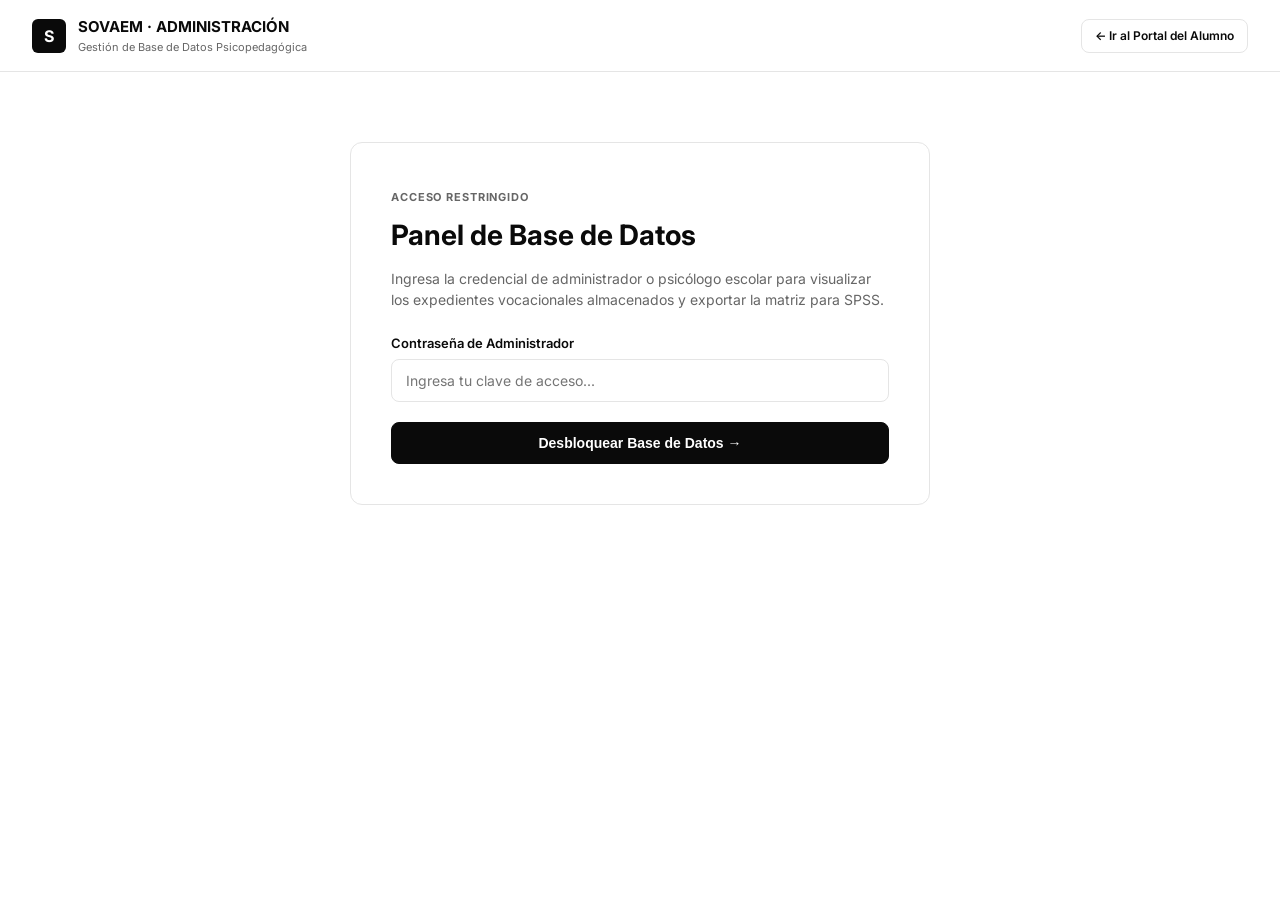
<file: TesisApp/admin.html>
<!DOCTYPE html>
<html lang="es">
<head>
  <meta charset="UTF-8" />
  <meta name="viewport" content="width=device-width, initial-scale=1.0" />
  <title>SOVAEM | Panel de Administración y Base de Datos</title>
  <link rel="preconnect" href="https://fonts.googleapis.com">
  <link rel="preconnect" href="https://fonts.gstatic.com" crossorigin>
  <link href="https://fonts.googleapis.com/css2?family=Inter:wght@300;400;500;600;700&display=swap" rel="stylesheet">
  <link rel="stylesheet" href="css/style.css" />
</head>
<body>

  <header class="topbar">
    <div class="topbar-left">
      <div class="brand-logo">S</div>
      <div>
        <span class="brand-title">SOVAEM · ADMINISTRACIÓN</span>
        <span class="brand-subtitle">Gestión de Base de Datos Psicopedagógica</span>
      </div>
    </div>
    <div class="topbar-actions">
      <a href="/" class="btn-outline btn-sm" style="text-decoration: none;">&larr; Ir al Portal del Alumno</a>
      <button type="button" class="btn-outline btn-sm" id="btnLogoutAdmin" style="display: none;">Cerrar Sesión</button>
    </div>
  </header>

  <main class="main-container">

    <!-- PANTALLA DE LOGIN CON CLAVE DE ADMINISTRADOR -->
    <section id="adminLoginScreen" class="screen active">
      <div class="card card-centered">
        <span class="tag-minimal">ACCESO RESTRINGIDO</span>
        <h1>Panel de Base de Datos</h1>
        <p class="subtitle">Ingresa la credencial de administrador o psicólogo escolar para visualizar los expedientes vocacionales almacenados y exportar la matriz para SPSS.</p>

        <form id="adminLoginForm" class="form-vertical">
          <div class="input-group">
            <label for="adminPasswordInput">Contraseña de Administrador</label>
            <input 
              type="password" 
              id="adminPasswordInput" 
              placeholder="Ingresa tu clave de acceso..." 
              required 
            />
          </div>
          <div id="loginErrorMsg" class="feedback-banner status-bad" style="display: none;">
            Contraseña incorrecta. Verifica tus credenciales.
          </div>
          <button type="submit" class="btn-primary btn-full">
            Desbloquear Base de Datos &rarr;
          </button>
        </form>
      </div>
    </section>

    <!-- DASHBOARD DE BASE DE DATOS (VISIBLE SOLO TRAS INGRESAR CLAVE) -->
    <section id="adminDashboardScreen" class="screen">
      <div class="section-header">
        <div>
          <span class="tag-minimal">BASE DE DATOS ACTIVA · SQLITE (sovaem_callao.db)</span>
          <h2>Registros de Estudiantes Evaluados</h2>
          <p class="subtitle">Visualización en tiempo real de todos los alumnos que han completado el flujo vocacional.</p>
        </div>
        <div class="report-actions">
          <button type="button" class="btn-outline" id="btnRefreshDB">🔄 Actualizar Tabla</button>
          <button type="button" class="btn-primary" id="btnDownloadCSV">⬇️ Exportar CSV (SPSS / Excel)</button>
        </div>
      </div>

      <!-- Resumen Estadístico Rápido -->
      <div class="metrics-grid" id="adminStatsGrid">
        <div class="metric-card">
          <span class="m-title">TOTAL EVALUADOS</span>
          <div class="m-val" id="statTotalStudents">0</div>
          <span class="avg-status status-good">Registros en BD</span>
        </div>
        <div class="metric-card">
          <span class="m-title">PROMEDIO ESCOLAR GRUPAL</span>
          <div class="m-val" id="statAvgGrade">0.0 / 20</div>
          <span class="avg-status status-good">Escala Vigesimal</span>
        </div>
        <div class="metric-card">
          <span class="m-title">COMPATIBILIDAD MEDIA</span>
          <div class="m-val" id="statAvgMatch">0%</div>
          <span class="avg-status status-good">Precisión Predictiva</span>
        </div>
        <div class="metric-card">
          <span class="m-title">CERTIDUMBRE MEDIA</span>
          <div class="m-val" id="statAvgCertainty">0.0 / 5.0</div>
          <span class="avg-status status-good">Escala Likert</span>
        </div>
      </div>

      <!-- Tabla de Alumnos -->
      <div class="card" style="overflow-x: auto;">
        <h3>Listado General de Evaluaciones</h3>
        <table style="width: 100%; border-collapse: collapse; font-size: 13px; margin-top: 14px;">
          <thead>
            <tr style="border-bottom: 2px solid var(--text-main); text-align: left;">
              <th style="padding: 10px;">ID</th>
              <th style="padding: 10px;">Estudiante</th>
              <th style="padding: 10px;">Grado / Colegio</th>
              <th style="padding: 10px;">Promedio</th>
              <th style="padding: 10px;">Carrera #1 Recomendada</th>
              <th style="padding: 10px;">Compatibilidad</th>
              <th style="padding: 10px;">Ansiedad / Certidumbre</th>
              <th style="padding: 10px;">Fecha</th>
              <th style="padding: 10px;">Acción</th>
            </tr>
          </thead>
          <tbody id="adminTableBody"></tbody>
        </table>
      </div>
    </section>

  </main>

  <script>
    // Detección automática del entorno (Local vs Render/Netlify)
    const API_BASE =
      window.location.hostname === 'localhost' || window.location.hostname === '127.0.0.1'
        ? 'http://127.0.0.1:8000'
        : 'https://sovaem-backend.onrender.com';

    let currentAdminKey = sessionStorage.getItem('SOVAEM_ADMIN_AUTH') || '';

    const loginScreen = document.getElementById('adminLoginScreen');
    const dashScreen = document.getElementById('adminDashboardScreen');
    const loginForm = document.getElementById('adminLoginForm');
    const passInput = document.getElementById('adminPasswordInput');
    const errorMsg = document.getElementById('loginErrorMsg');
    const btnLogout = document.getElementById('btnLogoutAdmin');

    if (currentAdminKey) {
      verifyAndLoad(currentAdminKey);
    }

    loginForm.addEventListener('submit', async (e) => {
      e.preventDefault();
      errorMsg.style.display = 'none';
      const pwd = passInput.value.trim();
      await verifyAndLoad(pwd);
    });

    async function verifyAndLoad(pwd) {
      try {
        const res = await fetch(`${API_BASE}/api/admin/login`, {
          method: 'POST',
          headers: { 'Content-Type': 'application/json' },
          body: JSON.stringify({ password: pwd })
        });
        if (!res.ok) throw new Error('Unauthorized');

        currentAdminKey = pwd;
        sessionStorage.setItem('SOVAEM_ADMIN_AUTH', pwd);
        loginScreen.classList.remove('active');
        dashScreen.classList.add('active');
        btnLogout.style.display = 'inline-block';
        loadAdminTable();
      } catch (err) {
        sessionStorage.removeItem('SOVAEM_ADMIN_AUTH');
        errorMsg.style.display = 'block';
      }
    }

    async function loadAdminTable() {
      const tbody = document.getElementById('adminTableBody');
      const res = await fetch(`${API_BASE}/api/admin/alumnos`, {
        headers: { 'X-Admin-Key': currentAdminKey }
      });
      if (!res.ok) return;
      const data = await res.json();
      const rows = data.alumnos || [];

      document.getElementById('statTotalStudents').textContent = rows.length;

      if (rows.length === 0) {
        tbody.innerHTML = `<tr><td colspan="9" style="padding: 24px; text-align:center; color: var(--text-muted);">No hay evaluaciones registradas todavía en la base de datos.</td></tr>`;
        return;
      }

      const avgGrade = (rows.reduce((a, r) => a + Number(r.promedio_academico), 0) / rows.length).toFixed(1);
      const avgMatch = Math.round(rows.reduce((a, r) => a + Number(r.compatibilidad_top), 0) / rows.length);
      const avgCert = (rows.reduce((a, r) => a + Number(r.certidumbre_score), 0) / rows.length).toFixed(1);

      document.getElementById('statAvgGrade').textContent = `${avgGrade} / 20`;
      document.getElementById('statAvgMatch').textContent = `${avgMatch}%`;
      document.getElementById('statAvgCertainty').textContent = `${avgCert} / 5.0`;

      tbody.innerHTML = rows.map(r => {
        const gradeGood = Number(r.promedio_academico) >= 13;
        const anxietyGood = Number(r.ansiedad_score) <= 2.8;
        return `
          <tr style="border-bottom: 1px solid var(--border);">
            <td style="padding: 12px 10px; font-weight:700;">#${r.id}</td>
            <td style="padding: 12px 10px; font-weight:600;">${r.nombre_alumno}</td>
            <td style="padding: 12px 10px; color: var(--text-muted);">${r.grado}<br><small>${r.colegio}</small></td>
            <td style="padding: 12px 10px;">
              <span class="grade-pill ${gradeGood ? 'status-good' : 'status-bad'}">${r.promedio_academico}</span>
            </td>
            <td style="padding: 12px 10px; font-weight:600;">${r.carrera_top}</td>
            <td style="padding: 12px 10px;">
              <span class="grade-pill status-good">${r.compatibilidad_top}%</span>
            </td>
            <td style="padding: 12px 10px;">
              <span class="grade-pill ${anxietyGood ? 'status-good' : 'status-bad'}">Ans: ${r.ansiedad_score}</span>
              <span class="grade-pill status-good">Cert: ${r.certidumbre_score}</span>
            </td>
            <td style="padding: 12px 10px; color: var(--text-muted); font-size:12px;">${r.fecha_registro}</td>
            <td style="padding: 12px 10px;">
              <button type="button" class="btn-outline btn-sm" onclick="deleteRecord(${r.id})">Eliminar</button>
            </td>
          </tr>
        `;
      }).join('');
    }

    async function deleteRecord(id) {
      if (!confirm(`¿Seguro que deseas eliminar el registro #${id}?`)) return;
      await fetch(`${API_BASE}/api/admin/alumnos/${id}`, {
        method: 'DELETE',
        headers: { 'X-Admin-Key': currentAdminKey }
      });
      loadAdminTable();
    }

    document.getElementById('btnRefreshDB').addEventListener('click', loadAdminTable);

    document.getElementById('btnDownloadCSV').addEventListener('click', () => {
      window.open(`${API_BASE}/api/admin/exportar-csv?key=${encodeURIComponent(currentAdminKey)}`, '_blank');
    });

    btnLogout.addEventListener('click', () => {
      sessionStorage.removeItem('SOVAEM_ADMIN_AUTH');
      window.location.reload();
    });
  </script>
</body>
</html>
</file>
<file: TesisApp/css/style.css>
:root {
  --bg: #ffffff;
  --bg-subtle: #f8f8f8;
  --text-main: #0a0a0a;
  --text-muted: #666666;
  --border: #e5e5e5;
  --border-strong: #0a0a0a;

  --green: #16a34a;
  --green-bg: #f0fdf4;
  --green-border: #bbf7d0;

  --red: #dc2626;
  --red-bg: #fef2f2;
  --red-border: #fecaca;
}

* {
  box-sizing: border-box;
  margin: 0;
  padding: 0;
}

body {
  font-family: 'Inter', -apple-system, BlinkMacSystemFont, sans-serif;
  background-color: var(--bg);
  color: var(--text-main);
  line-height: 1.5;
  -webkit-font-smoothing: antialiased;
}

.topbar {
  display: flex;
  align-items: center;
  justify-content: space-between;
  padding: 16px 32px;
  border-bottom: 1px solid var(--border);
  background: var(--bg);
  position: sticky;
  top: 0;
  z-index: 100;
}

.topbar-left,
.topbar-actions {
  display: flex;
  align-items: center;
  gap: 12px;
}

.topbar-center-group {
  display: flex;
  align-items: center;
  justify-content: center;
  gap: 16px;
  flex: 1;
  min-width: 0;
}

.db-link-btn {
  display: flex;
  align-items: center;
  gap: 6px;
  flex-shrink: 0;
  white-space: nowrap;
  background: var(--bg-subtle);
  text-decoration: none;
}

.db-link-btn:hover {
  background: var(--text-main);
  color: var(--bg);
  border-color: var(--text-main);
}

.brand-logo {
  width: 34px;
  height: 34px;
  background: var(--text-main);
  color: var(--bg);
  font-weight: 700;
  font-size: 16px;
  display: flex;
  align-items: center;
  justify-content: center;
  border-radius: 6px;
}

.brand-title {
  display: block;
  font-weight: 700;
  font-size: 15px;
}

.brand-subtitle {
  display: block;
  font-size: 11px;
  color: var(--text-muted);
}

/* PANEL ADMIN: BASE DE DATOS Y TOKEN GEMINI */
.admin-drawer {
  background: var(--bg-subtle);
  border-bottom: 2px solid var(--text-main);
  padding: 20px 32px;
}

.admin-drawer-inner {
  max-width: 1040px;
  margin: 0 auto;
  display: grid;
  grid-template-columns: 1fr 1.5fr;
  gap: 24px;
}

.api-key-row {
  display: flex;
  gap: 8px;
  margin-top: 8px;
}

.db-records-box {
  max-height: 150px;
  overflow-y: auto;
  background: var(--bg);
  border: 1px solid var(--border);
  border-radius: 8px;
  padding: 10px;
  font-size: 12px;
}

.db-row {
  display: flex;
  justify-content: space-between;
  padding: 6px 4px;
  border-bottom: 1px solid var(--border);
}

/* STEPPER */
.stepper {
  display: flex;
  align-items: center;
  gap: 10px;
}

.step-item {
  display: flex;
  align-items: center;
  gap: 8px;
  font-size: 13px;
  color: var(--text-muted);
  opacity: 0.5;
}

.step-item.active {
  color: var(--text-main);
  font-weight: 600;
  opacity: 1;
}

.step-item.completed {
  color: var(--green);
  opacity: 1;
  font-weight: 500;
}

.step-num {
  width: 24px;
  height: 24px;
  border-radius: 50%;
  border: 1px solid var(--border);
  display: flex;
  align-items: center;
  justify-content: center;
  font-size: 12px;
  font-weight: 600;
}

.step-item.active .step-num {
  background: var(--text-main);
  color: var(--bg);
  border-color: var(--text-main);
}

.step-item.completed .step-num {
  background: var(--green-bg);
  color: var(--green);
  border-color: var(--green);
}

.step-line {
  width: 20px;
  height: 1px;
  background: var(--border);
}

.topbar-right {
  display: flex;
  align-items: center;
  gap: 8px;
  padding: 6px 12px;
  border: 1px solid var(--border);
  border-radius: 999px;
  font-size: 13px;
  font-weight: 500;
}

.status-dot {
  width: 8px;
  height: 8px;
  border-radius: 50%;
  background: var(--green);
}

.main-container {
  max-width: 1040px;
  margin: 0 auto;
  padding: 40px 24px 80px;
}

.screen {
  display: none;
}

.screen.active {
  display: block;
}

.card {
  background: var(--bg);
  border: 1px solid var(--border);
  border-radius: 12px;
  padding: 28px;
  margin-bottom: 24px;
}

.card-centered {
  max-width: 580px;
  margin: 30px auto;
  padding: 40px;
}

.tag-minimal {
  display: inline-block;
  font-size: 11px;
  font-weight: 700;
  letter-spacing: 0.08em;
  text-transform: uppercase;
  color: var(--text-muted);
  margin-bottom: 8px;
}

h1 { font-size: 28px; font-weight: 700; margin-bottom: 12px; }
h2 { font-size: 24px; font-weight: 700; margin-bottom: 6px; }
h3 { font-size: 17px; font-weight: 600; margin-bottom: 10px; }

.subtitle { color: var(--text-muted); font-size: 14px; margin-bottom: 24px; }
.small-muted { color: var(--text-muted); font-size: 13px; margin-bottom: 12px; }

.form-vertical { display: flex; flex-direction: column; gap: 20px; }
.input-row { display: grid; grid-template-columns: 1fr 1fr; gap: 16px; }
.input-group { display: flex; flex-direction: column; gap: 6px; }
.input-group label { font-size: 13px; font-weight: 600; }

input[type="text"],
input[type="password"],
input[type="number"],
select,
textarea {
  width: 100%;
  padding: 12px 14px;
  border: 1px solid var(--border);
  border-radius: 8px;
  font-family: inherit;
  font-size: 14px;
  color: var(--text-main);
  background: var(--bg);
}

input:focus, select:focus, textarea:focus {
  outline: none;
  border-color: var(--text-main);
}

.checkbox-container {
  display: flex;
  align-items: flex-start;
  gap: 10px;
  font-size: 13px;
  color: var(--text-muted);
  cursor: pointer;
}

.btn-primary {
  background: var(--text-main);
  color: var(--bg);
  border: 1px solid var(--text-main);
  padding: 12px 22px;
  border-radius: 8px;
  font-size: 14px;
  font-weight: 600;
  cursor: pointer;
}

.btn-primary:disabled { opacity: 0.35; cursor: not-allowed; }

.btn-outline {
  background: var(--bg);
  color: var(--text-main);
  border: 1px solid var(--border);
  padding: 10px 18px;
  border-radius: 8px;
  font-size: 13px;
  font-weight: 600;
  cursor: pointer;
}

.btn-outline:hover { border-color: var(--text-main); }

.btn-ghost {
  background: transparent;
  color: var(--text-muted);
  border: none;
  padding: 8px 12px;
  font-size: 13px;
  cursor: pointer;
  text-decoration: underline;
}

.btn-sm { padding: 7px 13px; font-size: 12px; }
.btn-full { width: 100%; }

.section-header {
  display: flex;
  justify-content: space-between;
  align-items: flex-start;
  gap: 24px;
  margin-bottom: 24px;
}

.average-box, .nlp-progress-box {
  min-width: 175px;
  padding: 14px 18px;
  border: 1px solid var(--border);
  border-radius: 10px;
  text-align: right;
  background: var(--bg-subtle);
}

.avg-label { display: block; font-size: 10px; font-weight: 700; color: var(--text-muted); }
.avg-value { display: block; font-size: 26px; font-weight: 700; margin: 2px 0; }
.avg-status { display: inline-block; font-size: 11px; font-weight: 600; padding: 2px 8px; border-radius: 99px; }

.status-good {
  color: var(--green);
  background: var(--green-bg);
  border: 1px solid var(--green-border);
}

.status-bad {
  color: var(--red);
  background: var(--red-bg);
  border: 1px solid var(--red-border);
}

.upload-zone {
  border: 1.5px dashed var(--text-main);
  border-radius: 12px;
  padding: 24px;
  margin-bottom: 20px;
  background: var(--bg-subtle);
}

.upload-content {
  display: flex;
  align-items: center;
  justify-content: space-between;
  gap: 16px;
  flex-wrap: wrap;
}

.upload-icon { font-size: 28px; }
.upload-actions { display: flex; gap: 10px; align-items: center; }

.feedback-banner {
  padding: 12px 16px;
  border-radius: 8px;
  font-size: 13px;
  font-weight: 500;
  margin-bottom: 20px;
}

.table-header-bar {
  display: flex;
  justify-content: space-between;
  align-items: center;
  margin-bottom: 14px;
}

.courses-grid {
  display: grid;
  grid-template-columns: repeat(auto-fill, minmax(290px, 1fr));
  gap: 14px;
}

.course-item {
  display: flex;
  align-items: center;
  justify-content: space-between;
  padding: 12px 14px;
  border: 1px solid var(--border);
  border-radius: 10px;
  gap: 10px;
}

.course-item.grade-good { border-left: 4px solid var(--green); }
.course-item.grade-bad { border-left: 4px solid var(--red); background: var(--red-bg); }

.course-name-input { border: none !important; font-weight: 600; padding: 4px !important; background: transparent !important; }
.course-right { display: flex; align-items: center; gap: 8px; }
.grade-input { width: 68px !important; text-align: center; font-weight: 700; }

.grade-pill {
  font-size: 11px;
  font-weight: 700;
  padding: 4px 8px;
  border-radius: 6px;
  min-width: 74px;
  text-align: center;
}

.chat-layout {
  display: grid;
  grid-template-columns: 1.6fr 1fr;
  gap: 20px;
  margin-bottom: 24px;
}

.chat-card {
  border: 1px solid var(--border);
  border-radius: 12px;
  display: flex;
  flex-direction: column;
  height: 500px;
  background: var(--bg);
}

.chat-messages {
  flex: 1;
  padding: 20px;
  overflow-y: auto;
  display: flex;
  flex-direction: column;
  gap: 14px;
}

.msg { max-width: 85%; padding: 13px 16px; border-radius: 10px; font-size: 14px; }
.msg-ai { align-self: flex-start; background: var(--bg-subtle); border: 1px solid var(--border); }
.msg-user { align-self: flex-end; background: var(--text-main); color: var(--bg); }
.msg-sender { display: block; font-size: 11px; font-weight: 700; margin-bottom: 4px; opacity: 0.7; }

.chat-input-area { padding: 14px; border-top: 1px solid var(--border); background: var(--bg-subtle); }
.chat-buttons { display: flex; justify-content: space-between; align-items: center; margin-top: 10px; }

.tags-container { display: flex; flex-wrap: wrap; gap: 6px; margin-bottom: 14px; }
.keyword-tag {
  font-size: 12px; font-weight: 600; padding: 4px 10px; border-radius: 99px;
  background: var(--green-bg); color: var(--green); border: 1px solid var(--green-border);
}
.tag-empty { font-size: 12px; color: var(--text-muted); }
.divider { border: none; border-top: 1px solid var(--border); margin: 16px 0; }

.bars-list { display: flex; flex-direction: column; gap: 12px; margin-top: 10px; }
.bar-row-label { display: flex; justify-content: space-between; font-size: 12px; font-weight: 600; margin-bottom: 4px; }
.bar-track { width: 100%; height: 8px; background: var(--border); border-radius: 99px; overflow: hidden; }
.bar-fill { height: 100%; transition: width 0.3s ease; }
.bar-fill.fill-good { background: var(--green); }
.bar-fill.fill-bad { background: var(--red); }

.likert-dimension-title {
  font-size: 13px; font-weight: 700; text-transform: uppercase;
  padding: 10px 0; border-bottom: 2px solid var(--text-main); margin: 18px 0 12px;
}

.likert-row {
  display: flex; justify-content: space-between; align-items: center;
  padding: 14px 0; border-bottom: 1px solid var(--border); gap: 16px;
}

.likert-question { font-size: 14px; flex: 1; }
.likert-options { display: flex; gap: 6px; }
.likert-btn {
  width: 38px; height: 38px; border: 1px solid var(--border);
  background: var(--bg); border-radius: 8px; font-weight: 600; cursor: pointer;
}
.likert-btn.selected { background: var(--text-main); color: var(--bg); border-color: var(--text-main); }

.report-top-banner { display: flex; justify-content: space-between; align-items: flex-start; margin-bottom: 24px; gap: 16px; }
.report-actions { display: flex; gap: 10px; }
.hero-career-card { border: 2px solid var(--text-main); }
.hero-top { display: flex; justify-content: space-between; align-items: flex-start; gap: 20px; margin-bottom: 16px; }
.match-badge-large { padding: 12px 18px; border-radius: 10px; text-align: center; min-width: 140px; }
.match-badge-large .pct { display: block; font-size: 32px; font-weight: 800; }

.metrics-grid { display: grid; grid-template-columns: repeat(4, 1fr); gap: 16px; margin-bottom: 24px; }
.metric-card { padding: 18px; border: 1px solid var(--border); border-radius: 10px; }
.metric-card .m-title { font-size: 11px; font-weight: 700; color: var(--text-muted); }
.metric-card .m-val { font-size: 24px; font-weight: 700; margin: 6px 0; }

/* CHAT FINAL DE DUDAS SOBRE LA CARRERA */
.advisor-card {
  border: 2px solid var(--text-main);
  background: var(--bg-subtle);
}

.advisor-header {
  display: flex;
  justify-content: space-between;
  align-items: flex-start;
  gap: 16px;
  margin-bottom: 12px;
}

.quick-questions-bar {
  display: flex;
  flex-wrap: wrap;
  gap: 8px;
  margin-bottom: 14px;
}

.advisor-chat-box {
  background: var(--bg);
  border: 1px solid var(--border);
  border-radius: 10px;
  padding: 16px;
  max-height: 300px;
  overflow-y: auto;
  display: flex;
  flex-direction: column;
  gap: 12px;
  margin-bottom: 12px;
}

.advisor-input-row {
  display: flex;
  gap: 10px;
}

.ranking-list { display: flex; flex-direction: column; gap: 14px; margin-top: 16px; }
.ranking-item { padding: 16px; border: 1px solid var(--border); border-radius: 10px; }
.ranking-item.rank-good { border-left: 5px solid var(--green); }
.ranking-item.rank-bad { border-left: 5px solid var(--red); }
.ranking-header { display: flex; justify-content: space-between; align-items: center; margin-bottom: 8px; }

.two-columns { display: grid; grid-template-columns: 1fr 1fr; gap: 20px; }
.footer-actions { display: flex; justify-content: space-between; align-items: center; margin-top: 24px; }

@media (max-width: 820px) {
  .topbar {
    flex-wrap: wrap;
    padding: 12px 16px;
  }

  .topbar-center-group {
    order: 3;
    flex-basis: 100%;
  }

  .chat-layout, .two-columns, .metrics-grid, .input-row, .admin-drawer-inner {
    grid-template-columns: 1fr;
  }
  .stepper { display: none; }
}
</file>
